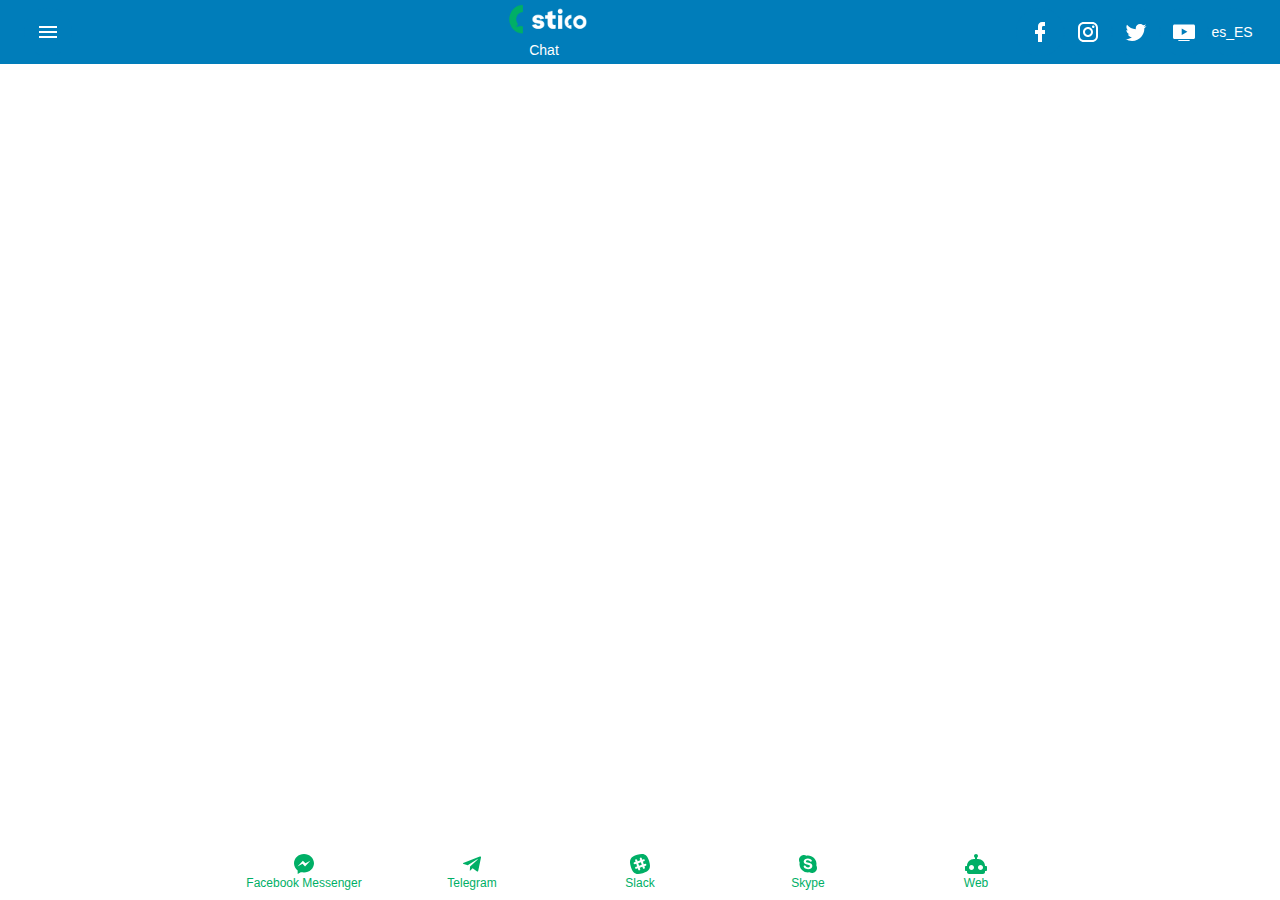
<file: chat.html>
<!DOCTYPE html>
<html>

<head>
<meta charset="utf-8">
    <meta http-equiv="X-UA-Compatible" content="IE=edge">
    <meta name="viewport" content="width=device-width, initial-scale=1">
    <script src="/assets/js/main.js"></script>  
    <link href="chat.css" rel="stylesheet" type="text/css" />
    <script src="chat.js"></script>
</head>

<body>
    <div id="page" class="page"></div>
</body>

</html>
</file>
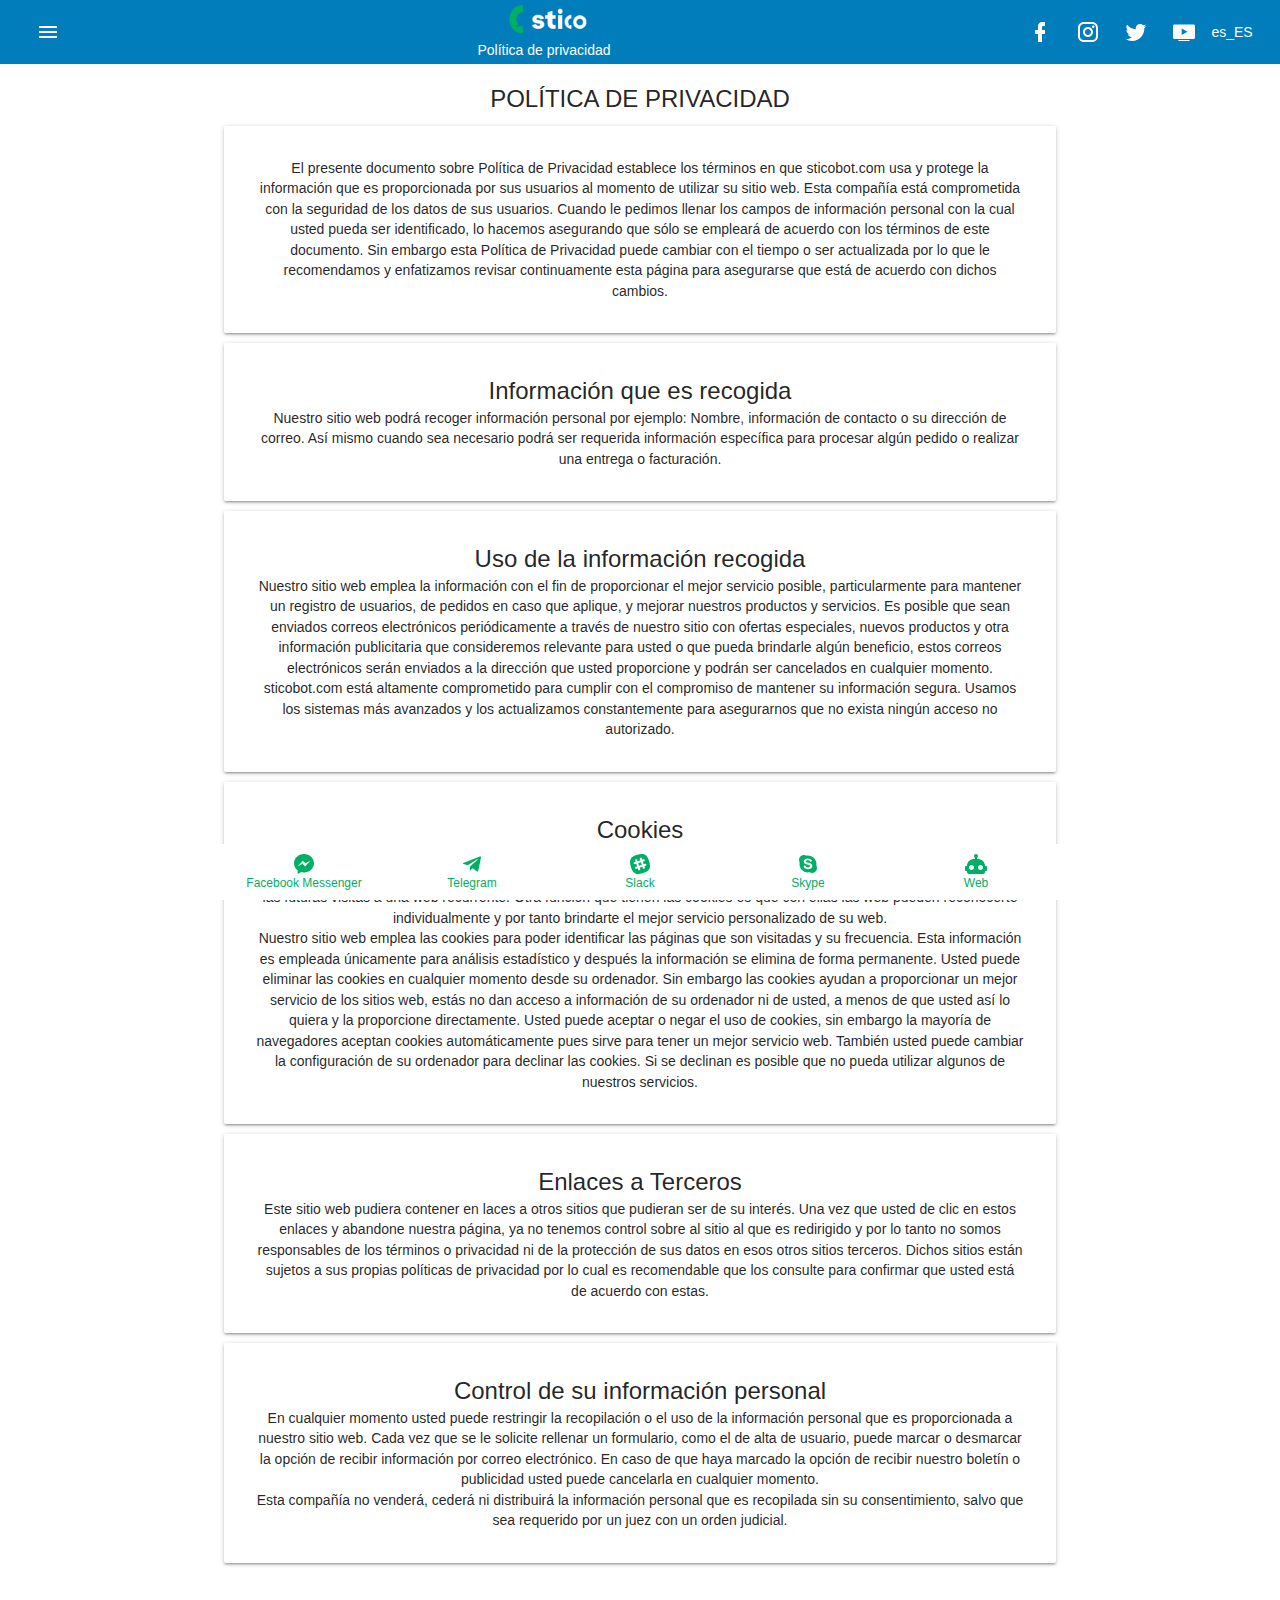
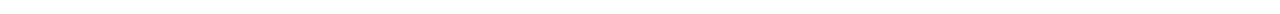
<file: privacy.html>
<!DOCTYPE html>
<html>

<head>
<meta charset="utf-8">
    <meta http-equiv="X-UA-Compatible" content="IE=edge">
    <meta name="viewport" content="width=device-width, initial-scale=1">
    <script src="/assets/js/main.js"></script>  
    <link href="privacy.css" rel="stylesheet" type="text/css" />
    <script src="privacy.js"></script>
    <script src="privacy.data.js"></script>
</head>

<body>
    <div id="page" class="page"></div>
</body>

</html>
</file>
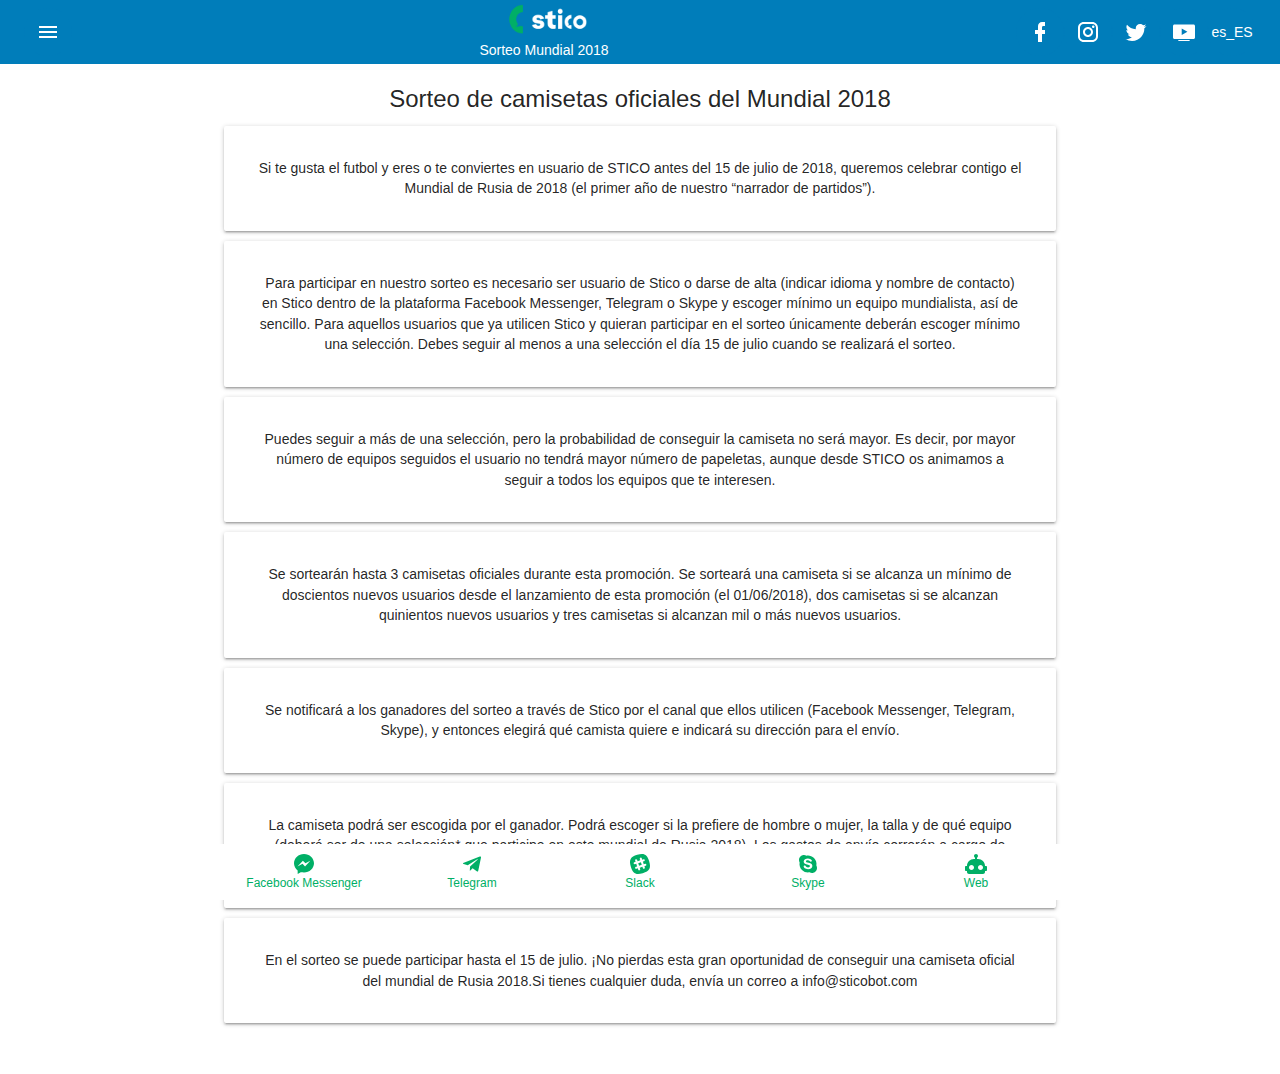
<file: raffle.html>
<!DOCTYPE html>
<html>

<head>
<meta charset="utf-8">
    <meta http-equiv="X-UA-Compatible" content="IE=edge">
    <meta name="viewport" content="width=device-width, initial-scale=1">
    <script src="/assets/js/main.js"></script>  
    <link href="raffle.css" rel="stylesheet" type="text/css" />
    <script src="raffle.js"></script>
    <script src="raffle.data.js"></script>
</head>

<body>
    <div id="page" class="page"></div>
</body>

</html>
</file>
<file: privacy.css>
@import "/assets/css/stico.css";
@import "/assets/css/flex.css";

html, body{
    background-color: #ffffff;
    text-align: center;
}

section{
    padding-top: 2.5%;
}

.section{
    margin: 10px auto 0px auto;
    padding: 2.5%;
    width: 60%;
}
</file>
<file: raffle.css>
@import "/assets/css/stico.css";
@import "/assets/css/flex.css";

html, body{
    background-color: #ffffff;
    text-align: center;
}

section{
    padding-top: 2.5%;
}

.section{
    margin: 10px auto 0px auto;
    padding: 2.5%;
    width: 60%;
}
</file>
<file: chat.css>
@import "/assets/css/stico.css";
@import "/assets/css/animate.css";
@import "/assets/css/card.css";
@import "/assets/css/flex.css";

html, body{
	background-color: #ffffff;
  text-align: center;
}
section{
	padding-top: 2.5%;
}

#chatContent {
   width:100%;
}

#chatContent iframe{
  margin:0;
  border: 0;
  padding: 0;
  padding-top: 5%;
  background: #ffffff;
	height:400px;
	width:60%;
	text-align:center;
}
</file>
